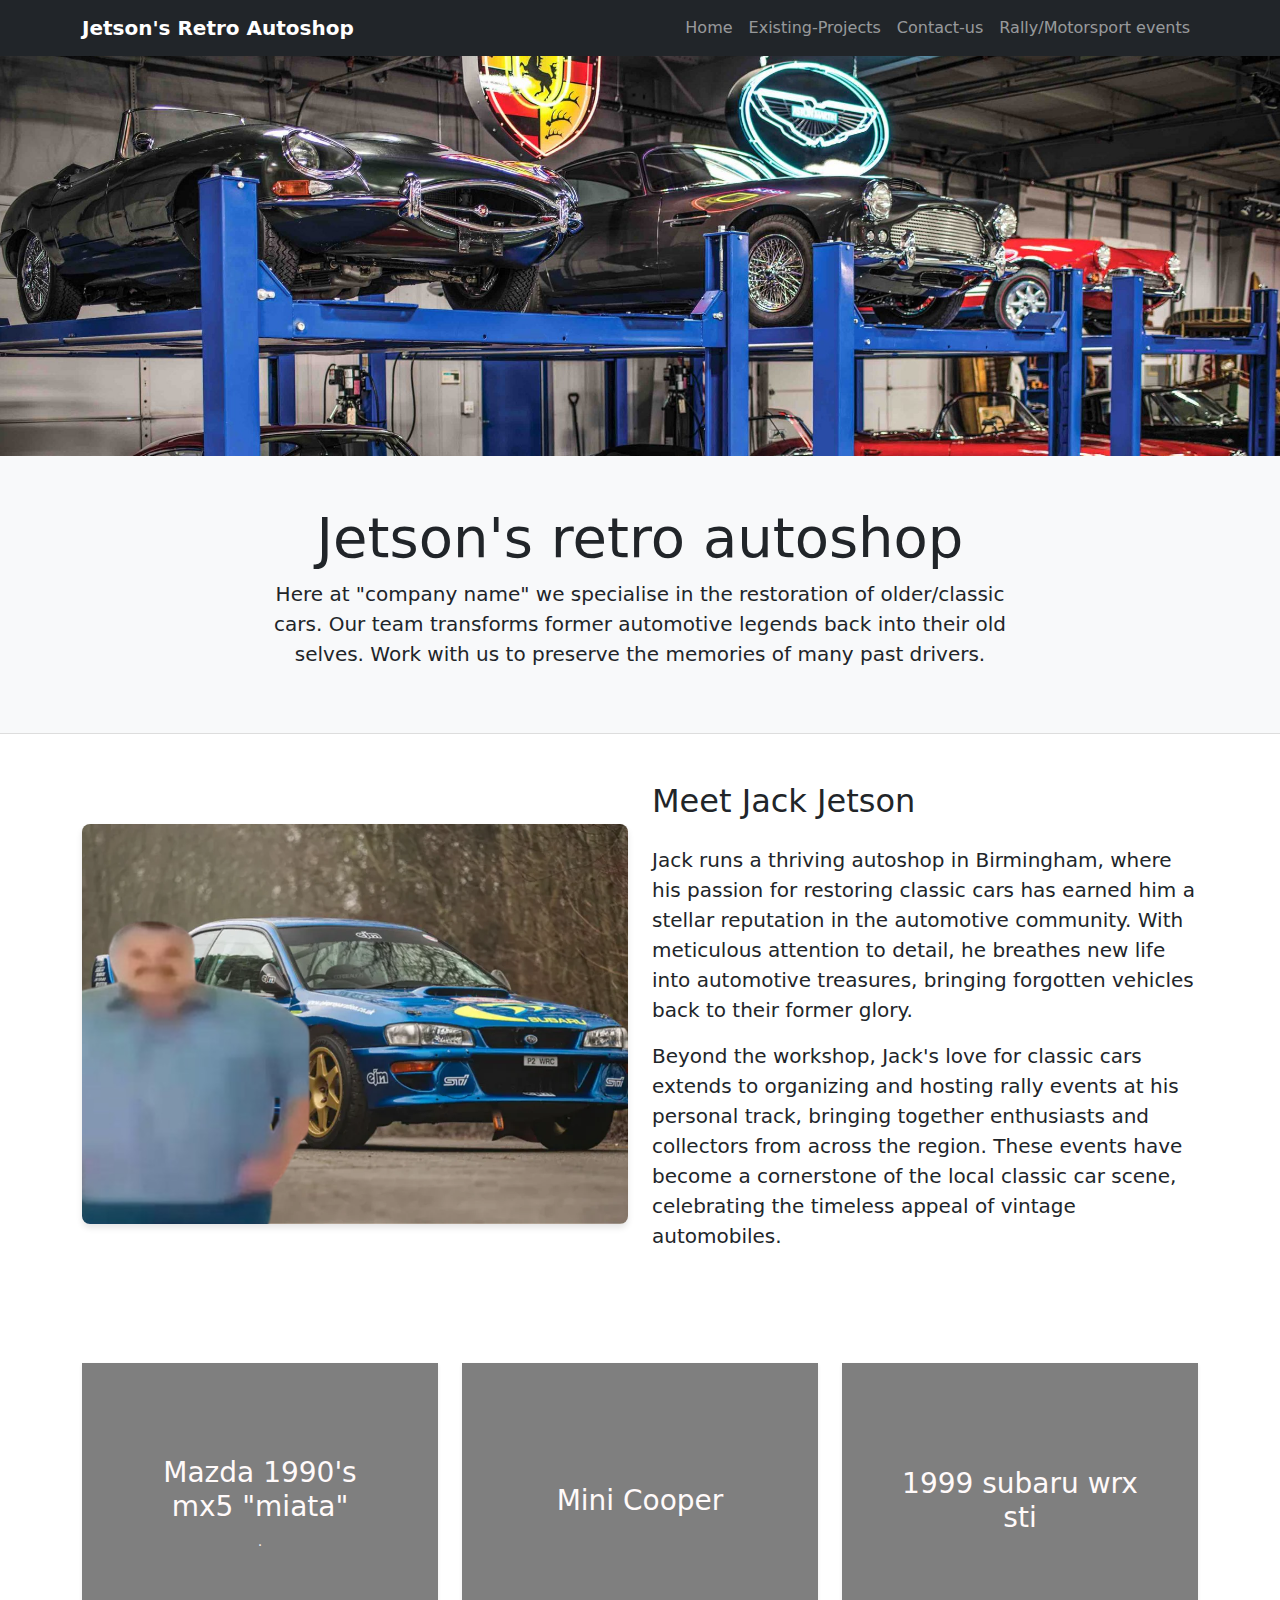
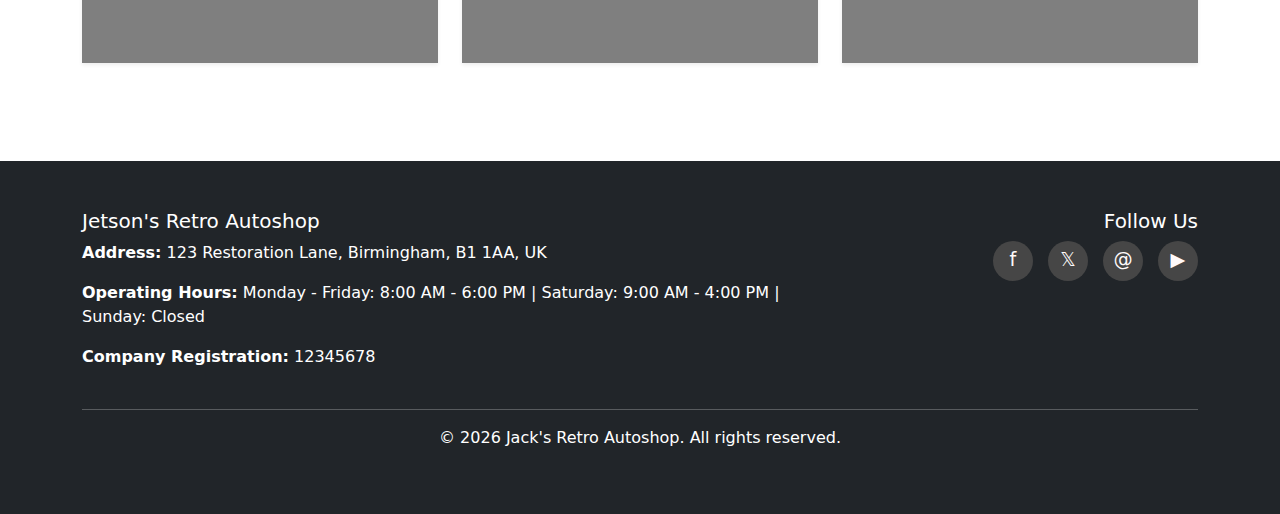
<file: Index.html>
<!DOCTYPE html>
<html lang="en">
<head>
    <meta charset="UTF-8">
    <meta name="viewport" content="width=device-width, initial-scale=1.0">
    <title>Jetsons-retro-Autoshop</title>
    <link rel="icon" type="image/x-icon" href="/Icons/PageIcon.ico">
    <link href="https://cdn.jsdelivr.net/npm/bootstrap@5.3.0/dist/css/bootstrap.min.css" rel="stylesheet">
    <link rel="stylesheet" href="Style.css">
</head>

<body>
    <nav class="navbar navbar-expand-lg navbar-dark bg-dark sticky-top">
        <div class="container">
            <a class="navbar-brand" href="#"><strong>Jetson's Retro Autoshop</strong></a>
            <button class="navbar-toggler" type="button" data-bs-toggle="collapse" data-bs-target="#navbarNav">
                <span class="navbar-toggler-icon"></span>
            </button>
            <div class="collapse navbar-collapse" id="navbarNav">
                <ul class="navbar-nav ms-auto">
                    <li class="nav-item"><a class="nav-link" href="Index.html">Home</a></li>
                    <li class="nav-item"><a class="nav-link" href="Pages/Projects.html">Existing-Projects</a></li>
                    <li class="nav-item"><a class="nav-link" href="Pages/Contact-me.html">Contact-us</a></li>
                    <li class="nav-item"><a class="nav-link" href="Pages/Rally-and-Motorsport-Events.html">Rally/Motorsport events</a></li>
                </ul>
            </div>
        </div>
    </nav>

    <header class="hero-section"></header>

    <section class="info-section py-5 text-center bg-light">
        <div class="container">
            <div class="row justify-content-center">
                <div class="col-md-8">
                    <h1 class="display-4">Jetson's retro autoshop</h1>
                    <p class="lead">Here at "company name" we specialise in the restoration of older/classic cars. Our team transforms former automotive legends back into their old selves. Work with us to preserve the memories of many past drivers.</p>
                </div>
            </div>
        </div>
    </section>

    <section class="jack-section py-5">
        <div class="container">
            <div class="row align-items-center g-4">
                <div class="col-md-6">
                    <div class="jack-image-container"></div>
                </div>
                <div class="col-md-6">
                    <h2 class="mb-4">Meet Jack Jetson</h2>
                    <p class="lead">Jack runs a thriving autoshop in Birmingham, where his passion for restoring classic cars has earned him a stellar reputation in the automotive community. With meticulous attention to detail, he breathes new life into automotive treasures, bringing forgotten vehicles back to their former glory.</p>
                    <p class="lead">Beyond the workshop, Jack's love for classic cars extends to organizing and hosting rally events at his personal track, bringing together enthusiasts and collectors from across the region. These events have become a cornerstone of the local classic car scene, celebrating the timeless appeal of vintage automobiles.</p>
                </div>
            </div>
        </div>
    </section>

    <section class="projects-section py-5">
        <div class="container">
            <div class="row g-4">
                <div class="col-md-4">
                    <div class="project-card project-alpha p-5 text-center shadow-sm">
                        <a href="Pages/Projects.html" class="stretched-link text-decoration-none text-white"></a>
                            <h3>Mazda 1990's mx5 "miata"</h3>
                            <p class="expand-text">.</p>
                    </div>
                </div>
                <div class="col-md-4">
                    <div class="project-card project-beta p-5 text-center shadow-sm">
                        <a href="Pages/Projects.html" class="stretched-link text-decoration-none text-white"></a>    
                            <h3>Mini Cooper</h3>
                            <p class="expand-text"></p>
                    </div>
                </div>
                <div class="col-md-4">
                    <div class="project-card project-gamma p-5 text-center shadow-sm">
                        <a href="Pages/Projects.html" class="stretched-link text-decoration-none text-white"></a>
                            <h3>1999 subaru wrx sti</h3>
                            <p class="expand-text"></p>
                    </div>
                </div>
            </div>
        </div>
    </section>

    <script src="https://cdn.jsdelivr.net/npm/bootstrap@5.3.0/dist/js/bootstrap.bundle.min.js"></script>
    <footer class="footer bg-dark text-white py-5">
        <div class="container">
            <div class="row mb-4">
                <div class="col-md-8">
                    <h5>Jetson's Retro Autoshop</h5>
                    <p><strong>Address:</strong> 123 Restoration Lane, Birmingham, B1 1AA, UK</p>
                    <p><strong>Operating Hours:</strong> Monday - Friday: 8:00 AM - 6:00 PM | Saturday: 9:00 AM - 4:00 PM | Sunday: Closed</p>
                    <p><strong>Company Registration:</strong> 12345678</p>
                </div>
                <div class="col-md-4 text-end">
                    <h5>Follow Us</h5>
                    <div class="social-links">
                        <a href="#" class="social-icon" title="Facebook">f</a>
                        <a href="#" class="social-icon" title="Twitter">𝕏</a>
                        <a href="#" class="social-icon" title="Instagram">@</a>
                        <a href="#" class="social-icon" title="YouTube">▶</a>
                    </div>
                </div>
            </div>
            <hr>
            <div class="row">
                <div class="col-md-12 text-center">
                    <p>&copy; 2026 Jack's Retro Autoshop. All rights reserved.</p>
                </div>
            </div>
        </div>
    </footer>
</body>
</html>
</file>
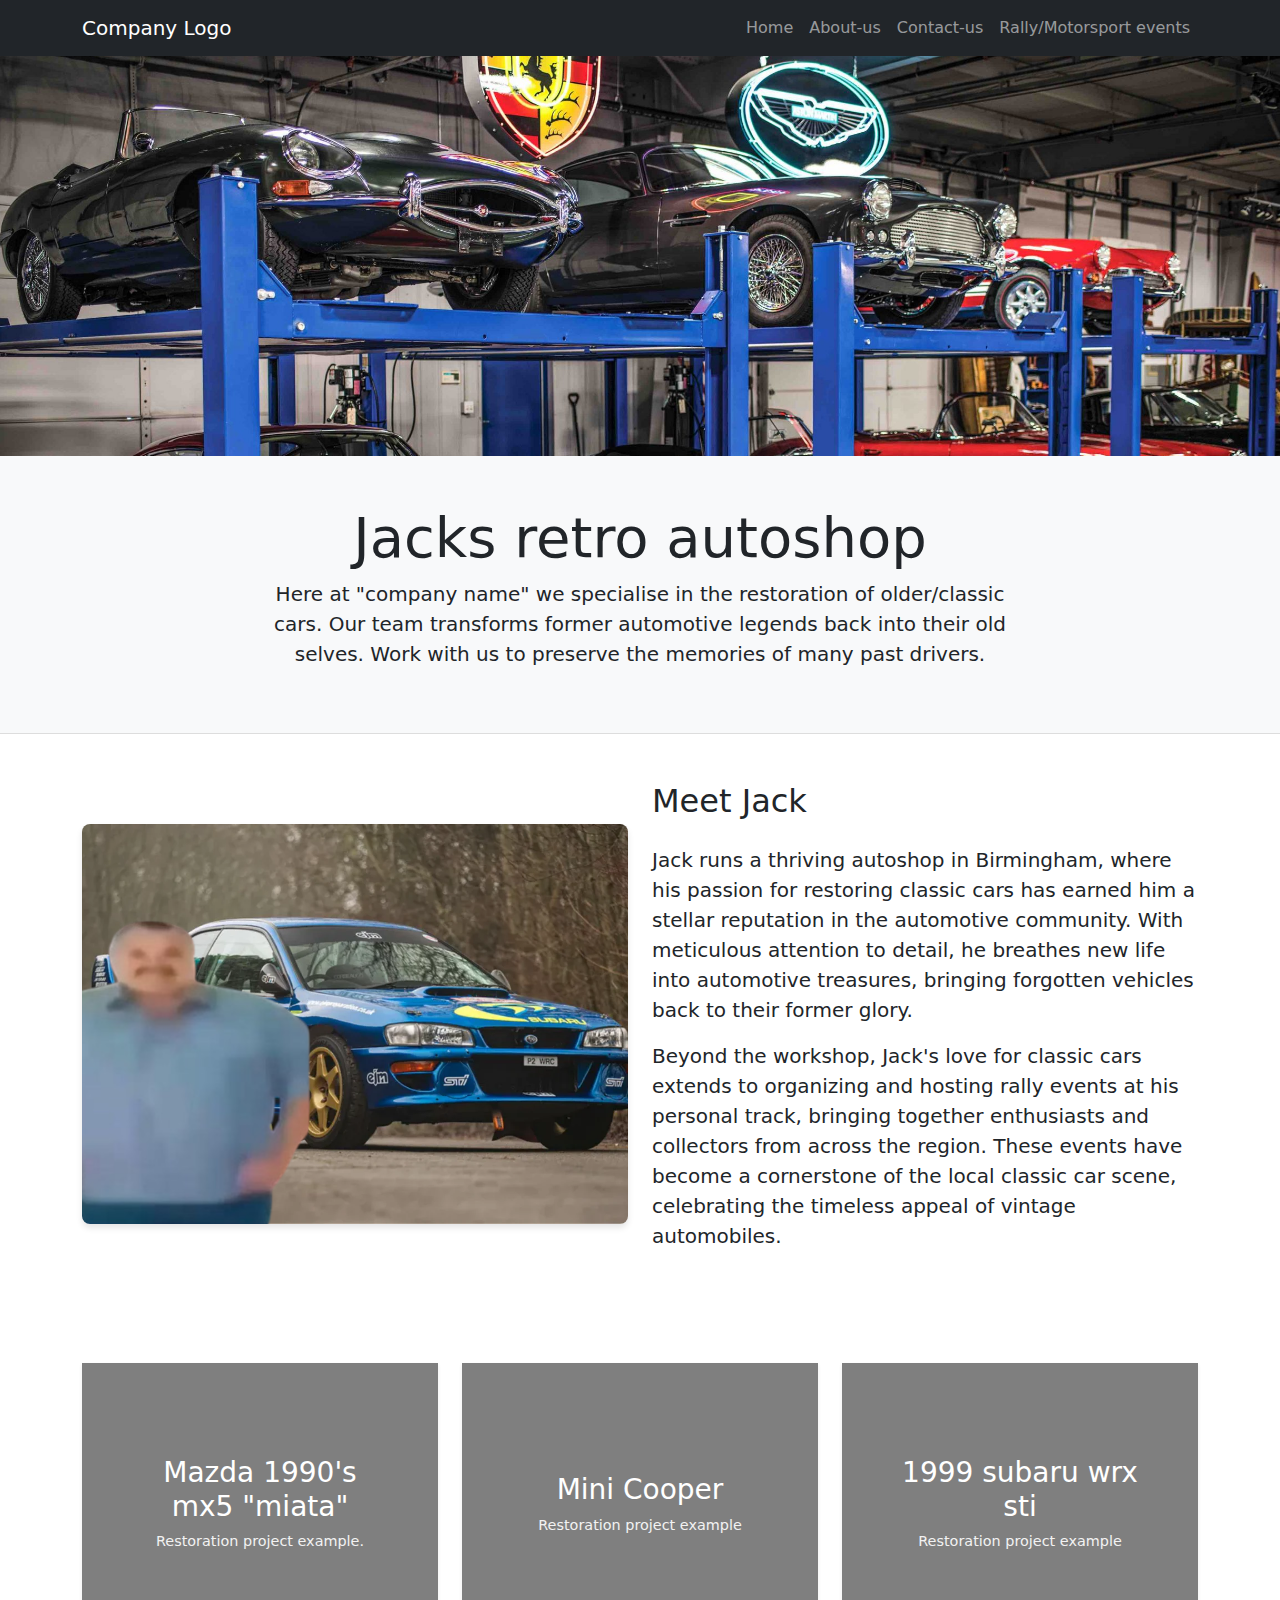
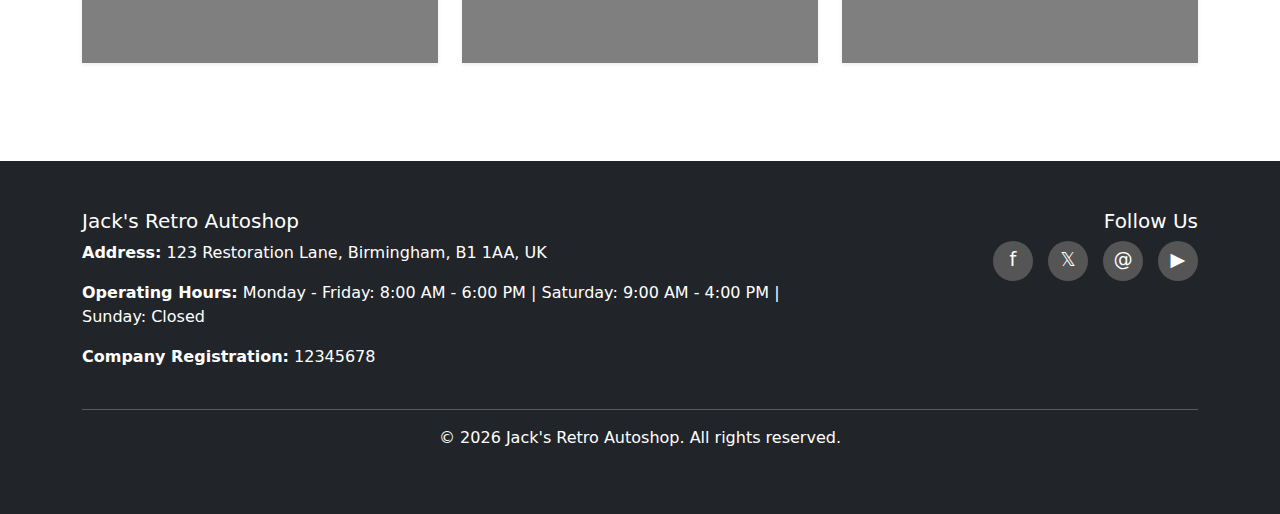
<file: Pages/Index.html>
<!DOCTYPE html>
<html lang="en">
<head>
    <meta charset="UTF-8">
    <meta name="viewport" content="width=device-width, initial-scale=1.0">
    <title>Company Portfolio</title>
    <link href="https://cdn.jsdelivr.net/npm/bootstrap@5.3.0/dist/css/bootstrap.min.css" rel="stylesheet">
    <link rel="stylesheet" href="/Stylesheets/Style.css">
</head>

<body>
    <nav class="navbar navbar-expand-lg navbar-dark bg-dark sticky-top">
        <div class="container">
            <a class="navbar-brand" href="#">Company Logo</a>
            <button class="navbar-toggler" type="button" data-bs-toggle="collapse" data-bs-target="#navbarNav">
                <span class="navbar-toggler-icon"></span>
            </button>
            <div class="collapse navbar-collapse" id="navbarNav">
                <ul class="navbar-nav ms-auto">
                    <li class="nav-item"><a class="nav-link" href="/Pages/Index.html">Home</a></li>
                    <li class="nav-item"><a class="nav-link" href="/Pages/Projects.html">About-us</a></li>
                    <li class="nav-item"><a class="nav-link" href="/Pages/Contact-me.html">Contact-us</a></li>
                    <li class="nav-item"><a class="nav-link" href="/Pages/Rally-and-Motorsport-Events.html">Rally/Motorsport events</a></li>
                </ul>
            </div>
        </div>
    </nav>

    <header class="hero-section"></header>

    <section class="info-section py-5 text-center bg-light">
        <div class="container">
            <div class="row justify-content-center">
                <div class="col-md-8">
                    <h1 class="display-4">Jacks retro autoshop</h1>
                    <p class="lead">Here at "company name" we specialise in the restoration of older/classic cars. Our team transforms former automotive legends back into their old selves. Work with us to preserve the memories of many past drivers.</p>
                </div>
            </div>
        </div>
    </section>

    <section class="jack-section py-5">
        <div class="container">
            <div class="row align-items-center g-4">
                <div class="col-md-6">
                    <div class="jack-image-container"></div>
                </div>
                <div class="col-md-6">
                    <h2 class="mb-4">Meet Jack</h2>
                    <p class="lead">Jack runs a thriving autoshop in Birmingham, where his passion for restoring classic cars has earned him a stellar reputation in the automotive community. With meticulous attention to detail, he breathes new life into automotive treasures, bringing forgotten vehicles back to their former glory.</p>
                    <p class="lead">Beyond the workshop, Jack's love for classic cars extends to organizing and hosting rally events at his personal track, bringing together enthusiasts and collectors from across the region. These events have become a cornerstone of the local classic car scene, celebrating the timeless appeal of vintage automobiles.</p>
                </div>
            </div>
        </div>
    </section>

    <section class="projects-section py-5">
        <div class="container">
            <div class="row g-4">
                <div class="col-md-4">
                    <div class="project-card project-alpha p-5 text-center shadow-sm">
                        <h3>Mazda 1990's mx5 "miata"</h3>
                        <p class="expand-text">Restoration project example.</p>
                    </div>
                </div>
                <div class="col-md-4">
                    <div class="project-card project-beta p-5 text-center shadow-sm">
                        <h3>Mini Cooper</h3>
                        <p class="expand-text">Restoration project example</p>
                    </div>
                </div>
                <div class="col-md-4">
                    <div class="project-card project-gamma p-5 text-center shadow-sm">
                        <h3>1999 subaru wrx sti</h3>
                        <p class="expand-text">Restoration project example</p>
                    </div>
                </div>
            </div>
        </div>
    </section>

    <script src="https://cdn.jsdelivr.net/npm/bootstrap@5.3.0/dist/js/bootstrap.bundle.min.js"></script>
    <footer class="footer bg-dark text-white py-5">
        <div class="container">
            <div class="row mb-4">
                <div class="col-md-8">
                    <h5>Jack's Retro Autoshop</h5>
                    <p><strong>Address:</strong> 123 Restoration Lane, Birmingham, B1 1AA, UK</p>
                    <p><strong>Operating Hours:</strong> Monday - Friday: 8:00 AM - 6:00 PM | Saturday: 9:00 AM - 4:00 PM | Sunday: Closed</p>
                    <p><strong>Company Registration:</strong> 12345678</p>
                </div>
                <div class="col-md-4 text-end">
                    <h5>Follow Us</h5>
                    <div class="social-links">
                        <a href="#" class="social-icon" title="Facebook">f</a>
                        <a href="#" class="social-icon" title="Twitter">𝕏</a>
                        <a href="#" class="social-icon" title="Instagram">@</a>
                        <a href="#" class="social-icon" title="YouTube">▶</a>
                    </div>
                </div>
            </div>
            <hr>
            <div class="row">
                <div class="col-md-12 text-center">
                    <p>&copy; 2026 Jack's Retro Autoshop. All rights reserved.</p>
                </div>
            </div>
        </div>
    </footer>
</body>
</html>
</file>
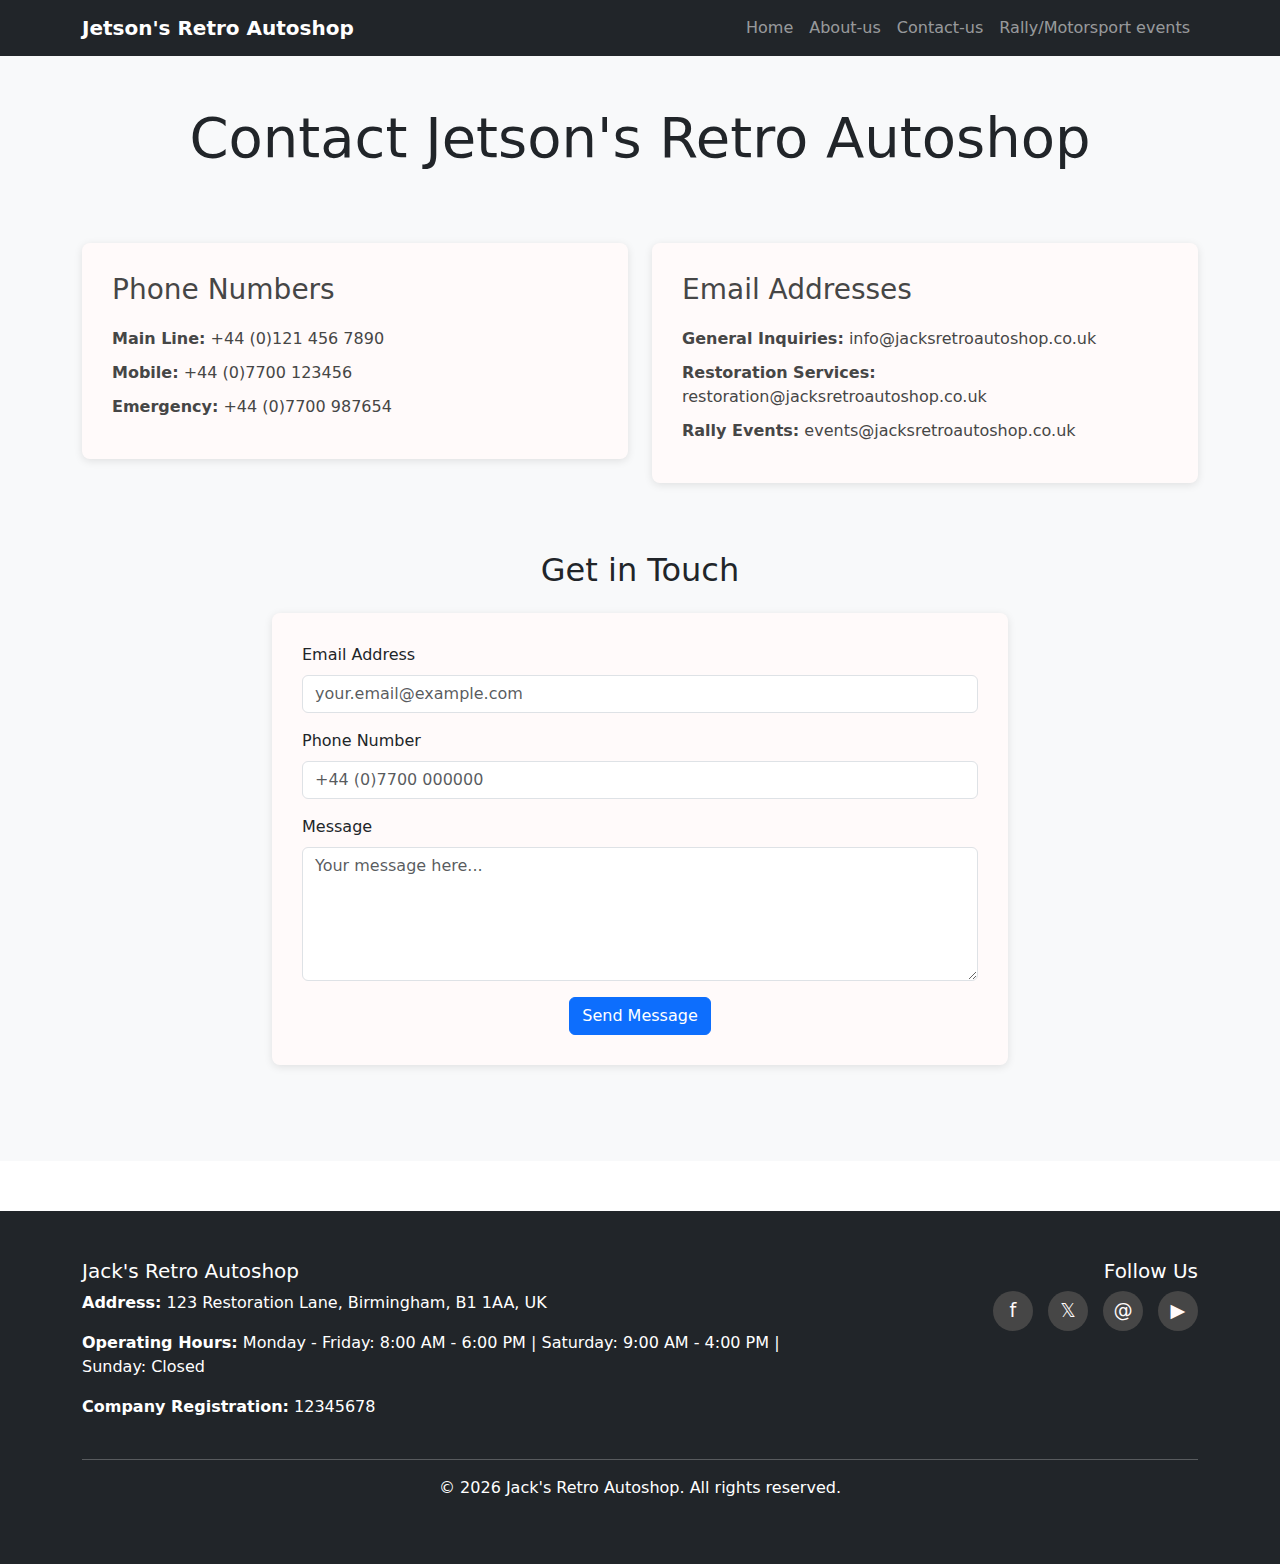
<file: Pages/Contact-me.html>
<!DOCTYPE html>
<html lang="en">
<head>
    <meta charset="UTF-8">
    <meta name="viewport" content="width=device-width, initial-scale=1.0">
    <title>Document</title>
    <link rel="stylesheet" href="../Style.css">
      <link href="https://cdn.jsdelivr.net/npm/bootstrap@5.3.8/dist/css/bootstrap.min.css" rel="stylesheet">
  <script src="https://cdn.jsdelivr.net/npm/bootstrap@5.3.8/dist/js/bootstrap.bundle.min.js"></script>
</head>

<body>
    <nav class="navbar navbar-expand-lg navbar-dark bg-dark sticky-top">
        <div class="container">
            <a class="navbar-brand" href="#"><strong>Jetson's Retro Autoshop</strong></a>
            <button class="navbar-toggler" type="button" data-bs-toggle="collapse" data-bs-target="#navbarNav">
                <span class="navbar-toggler-icon"></span>
            </button>
            <div class="collapse navbar-collapse" id="navbarNav">
                <ul class="navbar-nav ms-auto">
                    <li class="nav-item"><a class="nav-link" href="../Index.html">Home</a></li>
                    <li class="nav-item"><a class="nav-link" href="Projects.html">About-us</a></li>
                    <li class="nav-item"><a class="nav-link" href="Contact-me.html">Contact-us</a></li>
                    <li class="nav-item"><a class="nav-link" href="Rally-and-Motorsport-Events.html">Rally/Motorsport events</a></li>
                </ul>
            </div>
        </div>
    </nav>

    <section class="contact-section py-5">
        <div class="container">
            <div class="row mb-5">
                <div class="col-md-12 text-center">
                    <h1 class="display-4 mb-4">Contact Jetson's Retro Autoshop</h1>
                </div>
            </div>
            <div class="row mb-5">
                <div class="col-md-6">
                    <div class="contact-info-box">
                        <h3>Phone Numbers</h3>
                        <p><strong>Main Line:</strong> +44 (0)121 456 7890</p>
                        <p><strong>Mobile:</strong> +44 (0)7700 123456</p>
                        <p><strong>Emergency:</strong> +44 (0)7700 987654</p>
                    </div>
                </div>
                <div class="col-md-6">
                    <div class="contact-info-box">
                        <h3>Email Addresses</h3>
                        <p><strong>General Inquiries:</strong> info@jacksretroautoshop.co.uk</p>
                        <p><strong>Restoration Services:</strong> restoration@jacksretroautoshop.co.uk</p>
                        <p><strong>Rally Events:</strong> events@jacksretroautoshop.co.uk</p>
                    </div>
                </div>
            </div>

            <div class="row justify-content-center my-5">
                <div class="col-md-8">
                    <h2 class="text-center mb-4">Get in Touch</h2>
                    <form class="contact-form">
                        <div class="mb-3">
                            <label for="email" class="form-label">Email Address</label>
                            <input type="email" class="form-control" id="email" placeholder="your.email@example.com">
                        </div>
                        <div class="mb-3">
                            <label for="phone" class="form-label">Phone Number</label>
                            <input type="tel" class="form-control" id="phone" placeholder="+44 (0)7700 000000">
                        </div>
                        <div class="mb-3">
                            <label for="message" class="form-label">Message</label>
                            <textarea class="form-control" id="message" rows="5" placeholder="Your message here..."></textarea>
                        </div>
                        <div class="text-center">
                            <button type="submit" class="btn btn-primary">Send Message</button>
                        </div>
                    </form>
                </div>
            </div>
        </div>
    </section>

    <footer class="footer bg-dark text-white py-5">
        <div class="container">
            <div class="row mb-4">
                <div class="col-md-8">
                    <h5>Jack's Retro Autoshop</h5>
                    <p><strong>Address:</strong> 123 Restoration Lane, Birmingham, B1 1AA, UK</p>
                    <p><strong>Operating Hours:</strong> Monday - Friday: 8:00 AM - 6:00 PM | Saturday: 9:00 AM - 4:00 PM | Sunday: Closed</p>
                    <p><strong>Company Registration:</strong> 12345678</p>
                </div>
                <div class="col-md-4 text-end">
                    <h5>Follow Us</h5>
                    <div class="social-links">
                        <a href="#" class="social-icon" title="Facebook">f</a>
                        <a href="#" class="social-icon" title="Twitter">𝕏</a>
                        <a href="#" class="social-icon" title="Instagram">@</a>
                        <a href="#" class="social-icon" title="YouTube">▶</a>
                    </div>
                </div>
            </div>
            <hr>
            <div class="row">
                <div class="col-md-12 text-center">
                    <p>&copy; 2026 Jack's Retro Autoshop. All rights reserved.</p>
                </div>
            </div>
        </div>
    </footer>

</body>
</file>
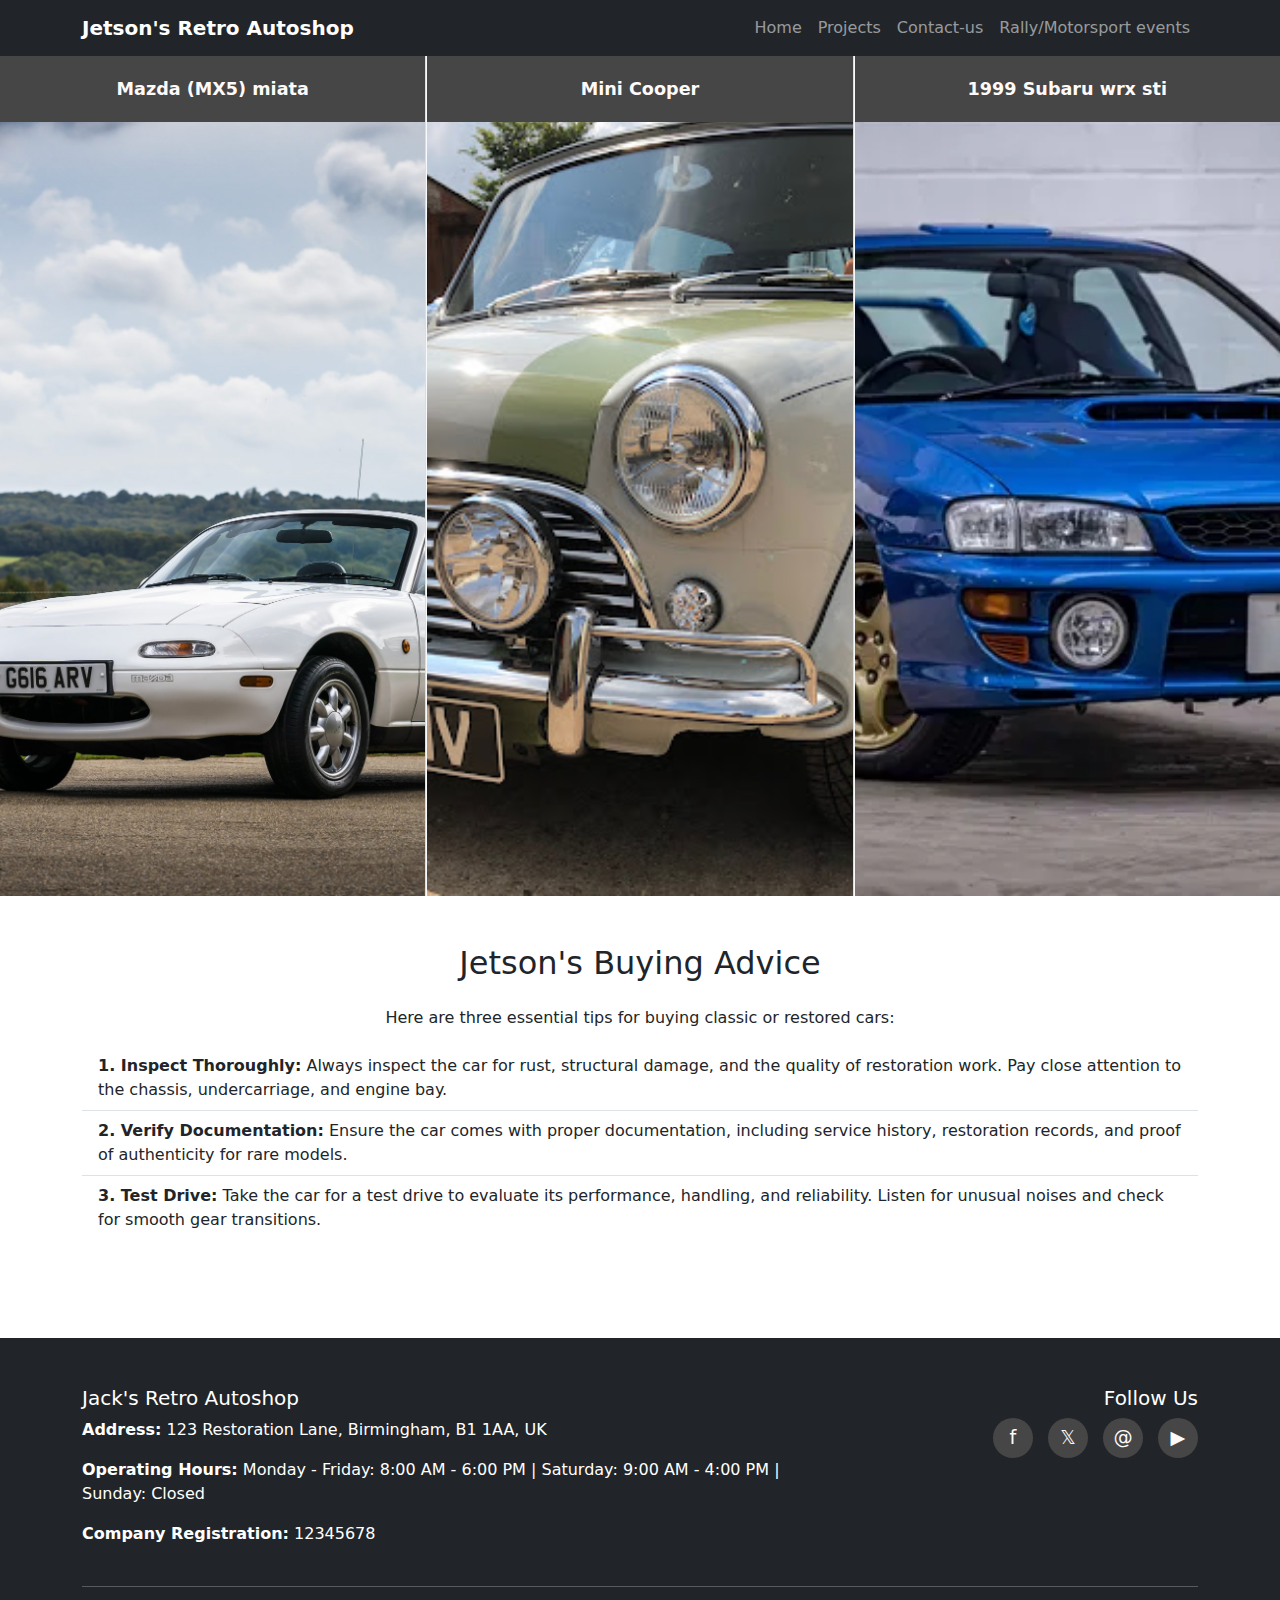
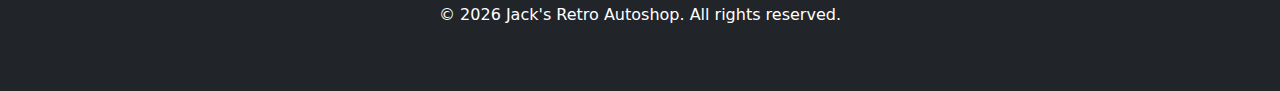
<file: Pages/Projects.html>
<!DOCTYPE html>
<html lang="en">
<head>
    <meta charset="UTF-8">
    <meta name="viewport" content="width=device-width, initial-scale=1.0">
    <title>Document</title>
    <link rel="stylesheet" href="../Style.css">
      <link href="https://cdn.jsdelivr.net/npm/bootstrap@5.3.8/dist/css/bootstrap.min.css" rel="stylesheet">
  <script src="https://cdn.jsdelivr.net/npm/bootstrap@5.3.8/dist/js/bootstrap.bundle.min.js"></script>
</head>

<body>
    <nav class="navbar navbar-expand-lg navbar-dark bg-dark sticky-top">
        <div class="container">
            <a class="navbar-brand" href="#"><strong>Jetson's Retro Autoshop</strong></a>
            <button class="navbar-toggler" type="button" data-bs-toggle="collapse" data-bs-target="#navbarNav">
                <span class="navbar-toggler-icon"></span>
            </button>
            <div class="collapse navbar-collapse" id="navbarNav">
                <ul class="navbar-nav ms-auto">
                    <li class="nav-item"><a class="nav-link" href="../Index.html">Home</a></li>
                    <li class="nav-item"><a class="nav-link" href="Projects.html">Projects</a></li>
                    <li class="nav-item"><a class="nav-link" href="Contact-me.html">Contact-us</a></li>
                    <li class="nav-item"><a class="nav-link" href="Rally-and-Motorsport-Events.html">Rally/Motorsport events</a></li>
                </ul>
            </div>
        </div>
    </nav>

    <section class="projects-tabs">
        <div class="tabs-container">
            <div class="tab-segment" style="background-image: url('/Icons/MX5-Miata.png');">
                <div class="tab-label">Mazda (MX5) miata</div>
                <div class="tab-content">
                    <h3>1995 Mazda MX-5 Miata – "The Roadster Revival"</h3>
                    <p><strong>Overview:</strong> This beloved first-generation MX-5 arrived at the workshop as a neglected shell—rust spots, faded paint, and an interior that had seen better days. The owner purchased it at auction hoping to restore it to its former glory.</p>
                    <p><strong>The Restoration Story:</strong> We began by addressing structural rust on the sills and floor panels, carefully removing and replacing corroded sections. The original 1.6L engine was rebuilt with new gaskets, seals, and a full service. We re-sprayed the body in its original Midnight Blue, carefully matched to factory specifications. The interior was stripped and reupholstered with authentic period fabric, and we fitted new weatherstripping throughout. After 8 months of meticulous work, this iconic roadster was back on the road—and now it turns heads at every classic car meet.</p>
                    <p><strong>Result:</strong> A stunning example of 1990s Japanese engineering; owner reports improved handling and reliability.</p>
                </div>
            </div>
            <div class="tab-segment" style="background-image: url('/Icons/MiniCooper.png');">
                <div class="tab-label">Mini Cooper</div>
                <div class="tab-content">
                    <h3>1974 Mini Cooper S – "The British Icon"</h3>
                    <p><strong>Overview:</strong> This iconic British Mini was discovered in a barn after 15 years of storage. With original cherry red paint faded to pink and the engine seized solid, it required a complete ground-up restoration.</p>
                    <p><strong>The Restoration Story:</strong> We stripped this beauty down to the bare shell. The chassis was inspected for rot and welded where necessary. The 1275cc engine was completely rebuilt—new pistons, rings, valves, and a bored-out cylinder head for added performance. The original Hydrolastic suspension was replaced with a modern setup for better handling. We re-sprayed the body in authentic British Racing Green with white roof stripes, fitted new rubber seals, and completely rebuilt the interior with period-correct Connolly leather. Custom alloy wheels rounded out the look. This little legend now commands attention at every concours event.</p>
                    <p><strong>Result:</strong> A concours-ready Mini that captures the spirit of 1970s British motoring heritage.</p>
                </div>
            </div>
            <div class="tab-segment" style="background-image: url('/Icons/1999-Subaru-WRX-STI.png');">
                <div class="tab-label">1999 Subaru wrx sti</div>
                <div class="tab-content">
                    <h3>1999 Subaru Impreza WRX STi – "The Rally Legend"</h3>
                    <p><strong>Overview:</strong> This second-generation WRX STi arrived with a blown turbo, significant collision damage, and a questionable service history. A former rally competitor looking to relive its glory days entrusted us with the resurrection.</p>
                    <p><strong>The Restoration Story:</strong> We began with a full structural assessment, repairing impact damage to the chassis and frame. The legendary 2.0L turbocharged flat-four engine received a complete overhaul—new turbocharger, intercooler, injectors, and a full rebuild of the internals. We installed a period-correct Prodrive exhaust system and remapped the ECU for optimal performance. The body was re-sprayed in aggressive rally blue with white striping. We refurbished the interior with Recaro rally seats, fitted a modern safety cage, and upgraded the braking system with larger Brembo rotors. After 10 months of intensive work, this fire-breathing machine was ready to tackle track days and rally events once again.</p>
                    <p><strong>Result:</strong> A potent performance machine that honors its rally heritage while maintaining reliability and driveability.</p>
                </div>
            </div>
        </div>
    </section>
    </section>

    <section class="buying-advice py-5">
        <div class="container">
            <h2 class="text-center mb-4">Jetson's Buying Advice</h2>
            <p class="text-center">Here are three essential tips for buying classic or restored cars:</p>
            <ul class="list-group list-group-flush">
                <li class="list-group-item"><strong>1. Inspect Thoroughly:</strong> Always inspect the car for rust, structural damage, and the quality of restoration work. Pay close attention to the chassis, undercarriage, and engine bay.</li>
                <li class="list-group-item"><strong>2. Verify Documentation:</strong> Ensure the car comes with proper documentation, including service history, restoration records, and proof of authenticity for rare models.</li>
                <li class="list-group-item"><strong>3. Test Drive:</strong> Take the car for a test drive to evaluate its performance, handling, and reliability. Listen for unusual noises and check for smooth gear transitions.</li>
            </ul>
        </div>
    </section>

    <footer class="footer bg-dark text-white py-5">
        <div class="container">
            <div class="row mb-4">
                <div class="col-md-8">
                    <h5>Jack's Retro Autoshop</h5>
                    <p><strong>Address:</strong> 123 Restoration Lane, Birmingham, B1 1AA, UK</p>
                    <p><strong>Operating Hours:</strong> Monday - Friday: 8:00 AM - 6:00 PM | Saturday: 9:00 AM - 4:00 PM | Sunday: Closed</p>
                    <p><strong>Company Registration:</strong> 12345678</p>
                </div>
                <div class="col-md-4 text-end">
                    <h5>Follow Us</h5>
                    <div class="social-links">
                        <a href="#" class="social-icon" title="Facebook">f</a>
                        <a href="#" class="social-icon" title="Twitter">𝕏</a>
                        <a href="#" class="social-icon" title="Instagram">@</a>
                        <a href="#" class="social-icon" title="YouTube">▶</a>
                    </div>
                </div>
            </div>
            <hr>
            <div class="row">
                <div class="col-md-12 text-center">
                    <p>&copy; 2026 Jack's Retro Autoshop. All rights reserved.</p>
                </div>
            </div>
        </div>
    </footer>

</body>
</html>
</file>
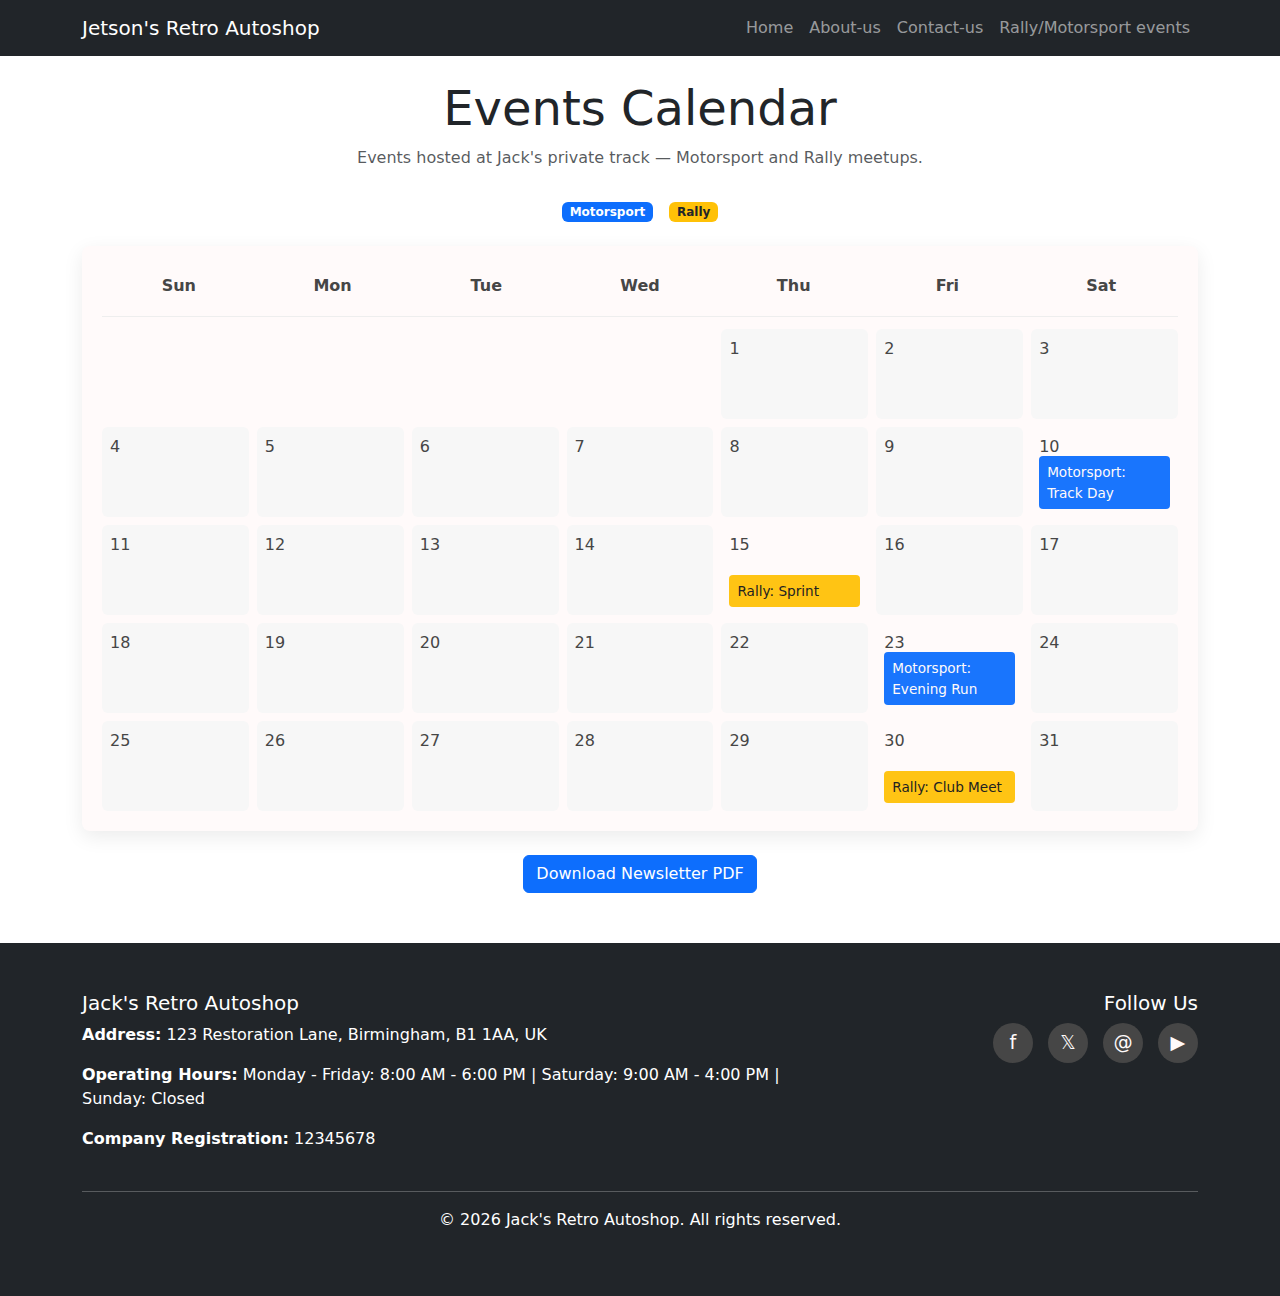
<file: Pages/Rally-and-Motorsport-Events.html>
<!DOCTYPE html>
<html lang="en">
<head>
    <meta charset="UTF-8">
    <meta name="viewport" content="width=device-width, initial-scale=1.0">
    <title>Document</title>
    <link rel="stylesheet" href="../Style.css">
      <link href="https://cdn.jsdelivr.net/npm/bootstrap@5.3.8/dist/css/bootstrap.min.css" rel="stylesheet">
  <script src="https://cdn.jsdelivr.net/npm/bootstrap@5.3.8/dist/js/bootstrap.bundle.min.js"></script>
</head>

<body>
    <nav class="navbar navbar-expand-lg navbar-dark bg-dark sticky-top">
        <div class="container">
            <a class="navbar-brand" href="#">Jetson's Retro Autoshop</a>
            <button class="navbar-toggler" type="button" data-bs-toggle="collapse" data-bs-target="#navbarNav">
                <span class="navbar-toggler-icon"></span>
            </button>
            <div class="collapse navbar-collapse" id="navbarNav">
                <ul class="navbar-nav ms-auto">
                    <li class="nav-item"><a class="nav-link" href="../Index.html">Home</a></li>
                    <li class="nav-item"><a class="nav-link" href="Projects.html">About-us</a></li>
                    <li class="nav-item"><a class="nav-link" href="Contact-me.html">Contact-us</a></li>
                    <li class="nav-item"><a class="nav-link" href="Rally-and-Motorsport-Events.html">Rally/Motorsport events</a></li>
                </ul>
            </div>
        </div>
    </nav>

    <section class="calendar-section py-4">
        <div class="container">
            <div class="row mb-3">
                <div class="col-12 text-center">
                    <h1 class="display-5">Events Calendar</h1>
                    <p class="text-muted">Events hosted at Jack's private track — Motorsport and Rally meetups.</p>
                </div>
            </div>

            <div class="row mb-4">
                <div class="col-12 d-flex justify-content-center gap-3">
                    <div class="badge bg-primary">Motorsport</div>
                    <div class="badge bg-warning text-dark">Rally</div>
                </div>
            </div>

            <div class="row">
                <div class="col-12">
                    <div class="calendar">
                        <div class="calendar-weekdays">
                            <div>Sun</div>
                            <div>Mon</div>
                            <div>Tue</div>
                            <div>Wed</div>
                            <div>Thu</div>
                            <div>Fri</div>
                            <div>Sat</div>
                        </div>

                        <div class="calendar-days">
                            <div class="day empty"></div>
                            <div class="day empty"></div>
                            <div class="day empty"></div>
                            <div class="day empty"></div>
                            <div class="day">1</div>
                            <div class="day">2</div>
                            <div class="day">3</div>

                            <div class="day">4</div>
                            <div class="day">5</div>
                            <div class="day">6</div>
                            <div class="day">7</div>
                            <div class="day">8</div>
                            <div class="day">9</div>
                            <div class="day event">
                                10
                                <div class="event-badge motorsport">Motorsport: Track Day</div>
                            </div>

                            <div class="day">11</div>
                            <div class="day">12</div>
                            <div class="day">13</div>
                            <div class="day">14</div>
                            <div class="day event">
                                15
                                <div class="event-badge rally">Rally: Sprint</div>
                            </div>
                            <div class="day">16</div>
                            <div class="day">17</div>

                            <div class="day">18</div>
                            <div class="day">19</div>
                            <div class="day">20</div>
                            <div class="day">21</div>
                            <div class="day">22</div>
                            <div class="day event">
                                23
                                <div class="event-badge motorsport">Motorsport: Evening Run</div>
                            </div>
                            <div class="day">24</div>

                            <div class="day">25</div>
                            <div class="day">26</div>
                            <div class="day">27</div>
                            <div class="day">28</div>
                            <div class="day">29</div>
                            <div class="day event">
                                30
                                <div class="event-badge rally">Rally: Club Meet</div>
                            </div>
                            <div class="day">31</div>
                        </div>
                    </div>
                </div>
            </div>
        </div>
    </section>

    <div class="row mb-4">
        <div class="col-12 text-center">
            <a href="../newsletter.pdf" class="btn btn-primary" download>Download Newsletter PDF</a>
        </div>
    </div>

</body>
    
<footer class="footer bg-dark text-white py-5">
        <div class="container">
            <div class="row mb-4">
                <div class="col-md-8">
                    <h5>Jack's Retro Autoshop</h5>
                    <p><strong>Address:</strong> 123 Restoration Lane, Birmingham, B1 1AA, UK</p>
                    <p><strong>Operating Hours:</strong> Monday - Friday: 8:00 AM - 6:00 PM | Saturday: 9:00 AM - 4:00 PM | Sunday: Closed</p>
                    <p><strong>Company Registration:</strong> 12345678</p>
                </div>
                <div class="col-md-4 text-end">
                    <h5>Follow Us</h5>
                    <div class="social-links">
                        <a href="#" class="social-icon" title="Facebook">f</a>
                        <a href="#" class="social-icon" title="Twitter">𝕏</a>
                        <a href="#" class="social-icon" title="Instagram">@</a>
                        <a href="#" class="social-icon" title="YouTube">▶</a>
                    </div>
                </div>
            </div>
            <hr>
            <div class="row">
                <div class="col-md-12 text-center">
                    <p>&copy; 2026 Jack's Retro Autoshop. All rights reserved.</p>
                </div>
            </div>
        </div>
    </footer>
</html>
</file>
<file: Style.css>
.hero-section {
    height: 400px;
    background-image: url('/Icons/ClassicCarGaragebanner.png'); 
    background-attachment: fixed;
    background-position: center;
    background-repeat: no-repeat;
    background-size: cover;
}

.info-section {
    border-bottom: 1px solid #ddd;
}

.project-card {
    min-height: 300px;
    display: flex;
    flex-direction: column;
    justify-content: center;
    transition: transform 0.3s ease;
    cursor: pointer;
    background-size: cover;
    background-position: center;
    color: snow; 
    border: none;
    position: relative;
    overflow: hidden;
}

.project-card:hover {
    transform: scale(1.05);
}

.project-alpha {
    background-image: linear-gradient(rgba(0,0,0,0.5), rgba(0,0,0,0.5)), url('https://www.insidemazda.co.uk/wp-content/uploads/2020/10/DLS9700-scaled.jpg');
}

.project-beta {
    background-image: linear-gradient(rgba(0,0,0,0.5), rgba(0,0,0,0.5)), url('https://lh4.googleusercontent.com/proxy/o0pr0IXT1PS821A9SODBrWNqz-D1U4y2Rs1HSBIIRO4JWtpVkDSoyFHmPV7VlIDCEGB9h9UnjfCPvcBec78EyRup-fMZnrcPj8pOOvYH-fjMuVrPoe4');
}

.project-gamma {
    background-image: linear-gradient(rgba(0,0,0,0.5), rgba(0,0,0,0.5)), url('https://cdn.themarket.co.uk/81e90a7d-40c8-4eec-86cc-8fc45f9c4690/682ae86d-9020-40d1-ba41-49a6a8090b16.jpg?optimizer=image&width=650&height=500');
}

.expand-text {
    opacity: 0.9;
    font-size: 0.9rem;
}

.jack-image-container {
    min-height: 400px;
    background-image: url('/Icons/jack\'s\ rally\ subaru\ final.png');
    background-size: cover;
    background-position: center;
    border-radius: 8px;
    box-shadow: 0 4px 6px rgba(0, 0, 0, 0.1);
}

.projects-tabs {
    display: flex;
    align-items: center;
    background-color: #f8f9fa;
    height: calc(100vh - 60px);
    width: 100%;
}

.tabs-container {
    display: flex;
    width: 100%;
    height: 100%;
    gap: 1px;
}

.tab-segment {
    flex: 1;
    background-color: #fff;
    border-right: 1px solid #ddd;
    display: flex;
    flex-direction: column;
    overflow: hidden;
    transition: flex 0.4s ease;
    cursor: pointer;
    position: relative;
    background-size: cover;
    background-position: center;
    min-height: 400px;
}

.tab-segment::before {
    content: '';
    position: absolute;
    top: 0;
    left: 0;
    right: 0;
    bottom: 0;
    background-image: inherit;
    background-size: cover;
    background-position: center;
    filter: blur(0px);
    z-index: 1;
}

.tab-segment:last-child {
    border-right: none;
}

.tab-label {
    display: flex;
    align-items: center;
    justify-content: center;
    padding: 20px;
    font-weight: bold;
    font-size: 1.1rem;
    background-color: #464646;
    color: snow;
    min-width: 60px;
    white-space: nowrap;
    flex-shrink: 0;
    position: relative;
    z-index: 2;
}

.tab-content {
    flex: 1;
    padding: 30px;
    overflow-y: auto;
    display: none;
    position: relative;
    z-index: 2;
    background-color: rgba(255, 255, 255, 0.95);
}

.tab-segment:hover {
    flex: 2;
}

.tab-segment:hover .tab-content {
    display: block;
}

.tab-segment:hover .tab-label {
    display: none;
}

.contact-section {
    background-color: #f8f9fa;
}

.contact-info-box {
    background-color: snow;
    padding: 30px;
    border-radius: 8px;
    box-shadow: 0 2px 8px rgba(0, 0, 0, 0.1);
    margin-bottom: 20px;
}

.contact-info-box h3 {
    color: #464646;
    margin-bottom: 20px;
}

.contact-info-box p {
    margin-bottom: 10px;
    color: #464646;
}

.contact-form {
    background-color: snow;
    padding: 30px;
    border-radius: 8px;
    box-shadow: 0 2px 8px rgba(0, 0, 0, 0.1);
}

.footer {
    margin-top: 50px;
}

.social-links {
    display: flex;
    gap: 15px;
    justify-content: flex-end;
}

.social-icon {
    display: inline-flex;
    align-items: center;
    justify-content: center;
    width: 40px;
    height: 40px;
    background-color: #464646;
    color: snow;
    text-decoration: none;
    border-radius: 50%;
    font-size: 1.2rem;
    transition: background-color 0.3s ease;
}

.social-icon:hover {
    background-color: #464646;
}

/* Calendar styles */
.calendar-section {
    padding-bottom: 40px;
}

.calendar {
    background: #FFFAFA;
    border-radius: 8px;
    padding: 20px;
    box-shadow: 0 6px 20px rgba(0,0,0,0.08);
}

.calendar-weekdays {
    display: grid;
    grid-template-columns: repeat(7, 1fr);
    text-align: center;
    font-weight: 600;
    color: #464646;
    padding-bottom: 10px;
    border-bottom: 1px solid #eee;
}

.calendar-weekdays div { padding: 8px 0; }

.calendar-days {
    display: grid;
    grid-template-columns: repeat(7, 1fr);
    gap: 8px;
    margin-top: 12px;
}

.day {
    min-height: 90px;
    background: #f7f7f7;
    border-radius: 6px;
    padding: 8px;
    position: relative;
    color: #464646;
}

.day.empty { background: transparent; box-shadow: none; }

.day.event { background: linear-gradient(180deg, rgba(255,250,250,0.9), rgba(255,250,250,0.9)); }

.event-badge {
    position: absolute;
    left: 8px;
    right: 8px;
    bottom: 8px;
    padding: 6px 8px;
    border-radius: 4px;
    font-size: 0.85rem;
}

.event-badge.motorsport { background: rgba(13,110,253,0.95); color: #FFFAFA; }
.event-badge.rally { background: rgba(255,193,7,0.95); color: #222; }

@media (max-width: 767px) {
    .calendar-weekdays { font-size: 0.9rem; }
    .day { min-height: 70px; }
}
</file>
<file: Stylesheets/Style.css>
.hero-section {
    height: 400px;
    background-image: url('/Icons/ClassicCarGaragebanner.png'); 
    background-attachment: fixed;
    background-position: center;
    background-repeat: no-repeat;
    background-size: cover;
}

.info-section {
    border-bottom: 1px solid #ddd;
}

.project-card {
    min-height: 300px;
    display: flex;
    flex-direction: column;
    justify-content: center;
    transition: transform 0.3s ease;
    cursor: pointer;
    background-size: cover;
    background-position: center;
    color: white; 
    border: none;
    position: relative;
    overflow: hidden;
}

.project-card:hover {
    transform: scale(1.05);
}

.project-alpha {
    background-image: linear-gradient(rgba(0,0,0,0.5), rgba(0,0,0,0.5)), url('https://www.insidemazda.co.uk/wp-content/uploads/2020/10/DLS9700-scaled.jpg');
}

.project-beta {
    background-image: linear-gradient(rgba(0,0,0,0.5), rgba(0,0,0,0.5)), url('https://lh4.googleusercontent.com/proxy/o0pr0IXT1PS821A9SODBrWNqz-D1U4y2Rs1HSBIIRO4JWtpVkDSoyFHmPV7VlIDCEGB9h9UnjfCPvcBec78EyRup-fMZnrcPj8pOOvYH-fjMuVrPoe4');
}

.project-gamma {
    background-image: linear-gradient(rgba(0,0,0,0.5), rgba(0,0,0,0.5)), url('https://cdn.themarket.co.uk/81e90a7d-40c8-4eec-86cc-8fc45f9c4690/682ae86d-9020-40d1-ba41-49a6a8090b16.jpg?optimizer=image&width=650&height=500');
}

.expand-text {
    opacity: 0.9;
    font-size: 0.9rem;
}

.jack-image-container {
    min-height: 400px;
    background-image: url('/Icons/jack\'s\ rally\ subaru\ final.png');
    background-size: cover;
    background-position: center;
    border-radius: 8px;
    box-shadow: 0 4px 6px rgba(0, 0, 0, 0.1);
}

.projects-tabs {
    display: flex;
    align-items: center;
    background-color: #f8f9fa;
    height: calc(100vh - 60px);
    width: 100%;
}

.tabs-container {
    display: flex;
    width: 100%;
    height: 100%;
    gap: 1px;
}

.tab-segment {
    flex: 1;
    background-color: #fff;
    border-right: 1px solid #ddd;
    display: flex;
    flex-direction: column;
    overflow: hidden;
    transition: flex 0.4s ease;
    cursor: pointer;
    position: relative;
    background-size: cover;
    background-position: center;
    min-height: 400px;
}

.tab-segment::before {
    content: '';
    position: absolute;
    top: 0;
    left: 0;
    right: 0;
    bottom: 0;
    background-image: inherit;
    background-size: cover;
    background-position: center;
    filter: blur(0px);
    z-index: 1;
}

.tab-segment:last-child {
    border-right: none;
}

.tab-label {
    display: flex;
    align-items: center;
    justify-content: center;
    padding: 20px;
    font-weight: bold;
    font-size: 1.1rem;
    background-color: #333;
    color: white;
    min-width: 60px;
    white-space: nowrap;
    flex-shrink: 0;
    position: relative;
    z-index: 2;
}

.tab-content {
    flex: 1;
    padding: 30px;
    overflow-y: auto;
    display: none;
    position: relative;
    z-index: 2;
    background-color: rgba(255, 255, 255, 0.95);
}

.tab-segment:hover {
    flex: 2;
}

.tab-segment:hover .tab-content {
    display: block;
}

.tab-segment:hover .tab-label {
    display: none;
}

.contact-section {
    background-color: #f8f9fa;
}

.contact-info-box {
    background-color: white;
    padding: 30px;
    border-radius: 8px;
    box-shadow: 0 2px 8px rgba(0, 0, 0, 0.1);
    margin-bottom: 20px;
}

.contact-info-box h3 {
    color: #333;
    margin-bottom: 20px;
}

.contact-info-box p {
    margin-bottom: 10px;
    color: #555;
}

.contact-form {
    background-color: white;
    padding: 30px;
    border-radius: 8px;
    box-shadow: 0 2px 8px rgba(0, 0, 0, 0.1);
}

.footer {
    margin-top: 50px;
}

.social-links {
    display: flex;
    gap: 15px;
    justify-content: flex-end;
}

.social-icon {
    display: inline-flex;
    align-items: center;
    justify-content: center;
    width: 40px;
    height: 40px;
    background-color: #555;
    color: white;
    text-decoration: none;
    border-radius: 50%;
    font-size: 1.2rem;
    transition: background-color 0.3s ease;
}

.social-icon:hover {
    background-color: #777;
}

/* Calendar styles */
.calendar-section {
    padding-bottom: 40px;
}

.calendar {
    background: #fff;
    border-radius: 8px;
    padding: 20px;
    box-shadow: 0 6px 20px rgba(0,0,0,0.08);
}

.calendar-weekdays {
    display: grid;
    grid-template-columns: repeat(7, 1fr);
    text-align: center;
    font-weight: 600;
    color: #444;
    padding-bottom: 10px;
    border-bottom: 1px solid #eee;
}

.calendar-weekdays div { padding: 8px 0; }

.calendar-days {
    display: grid;
    grid-template-columns: repeat(7, 1fr);
    gap: 8px;
    margin-top: 12px;
}

.day {
    min-height: 90px;
    background: #f7f7f7;
    border-radius: 6px;
    padding: 8px;
    position: relative;
    color: #222;
}

.day.empty { background: transparent; box-shadow: none; }

.day.event { background: linear-gradient(180deg, rgba(255,255,255,0.9), rgba(250,250,250,0.9)); }

.event-badge {
    position: absolute;
    left: 8px;
    right: 8px;
    bottom: 8px;
    padding: 6px 8px;
    border-radius: 4px;
    font-size: 0.85rem;
}

.event-badge.motorsport { background: rgba(13,110,253,0.95); color: #fff; }
.event-badge.rally { background: rgba(255,193,7,0.95); color: #222; }

@media (max-width: 767px) {
    .calendar-weekdays { font-size: 0.9rem; }
    .day { min-height: 70px; }
}
</file>
